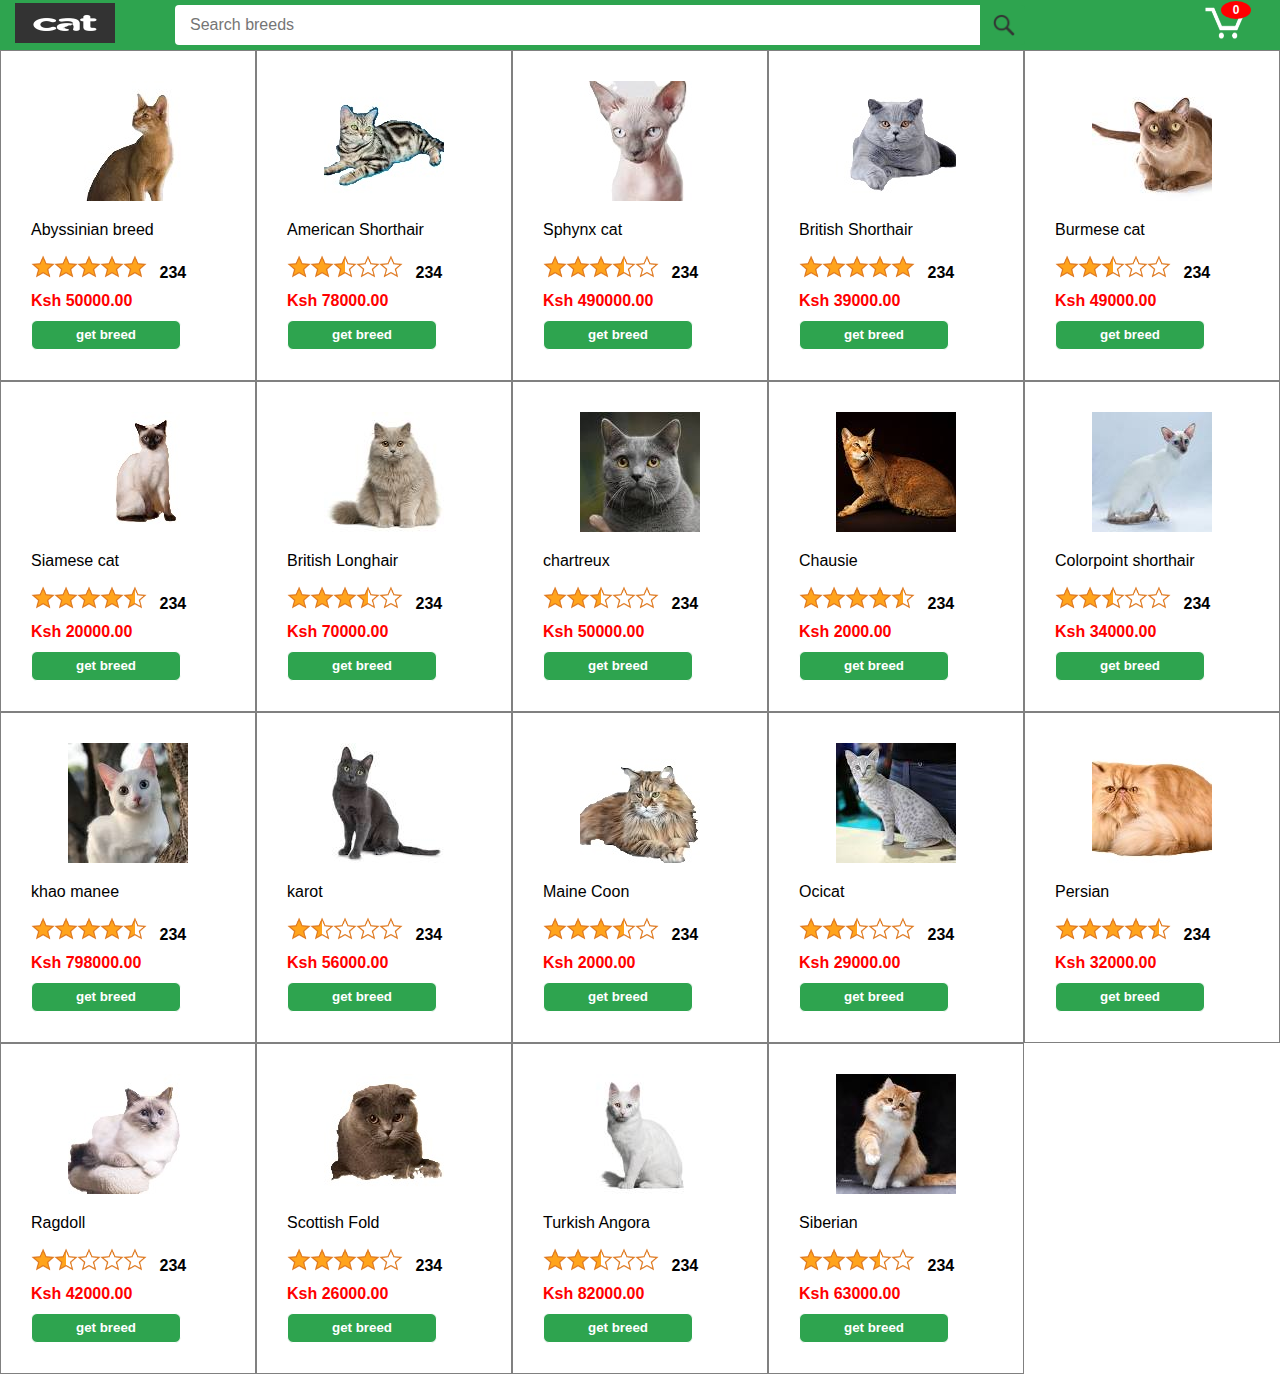
<file: index.html>
<!DOCTYPE html>
<html lang="en">
  <head>
    <meta charset="UTF-8" />
    <meta name="viewport" content="width=device-width, initial-scale=1.0" />
    <title>Cat store</title>
    <link rel="stylesheet" href="styles/cat store-header.css" />
    <link rel="stylesheet" href="styles/home.css" />
    <link rel="icon" type="image/x-icon" href="images/images.jpg" />
  </head>
  <body>
    <nav>
      <div class="left-section">
        <img class="amazon-log" src="images/logo3png.png" alt="" />
      </div>
      <div class="middle-section">
        <input
          class="search-bar js-search"
          placeholder="Search breeds"
          type="text"
        />
        <button class="search-button">
          <img class="search-icon" src="images/search-icon.png" />
        </button>
      </div>
      <div class="right-section">
        <a href="checkout.html">
          <div class="cart-icon">
            <img src="images/cart-icon.png " alt="" />
            <span class="js-cart-quantity-tag">0</span>
          </div>
        </a>
      </div>
    </nav>

    <div class="js-cat-summary cat-summary-grid"></div>
    <script type="module" src="scripts/home.js"></script>
  </body>
</html>
</file>
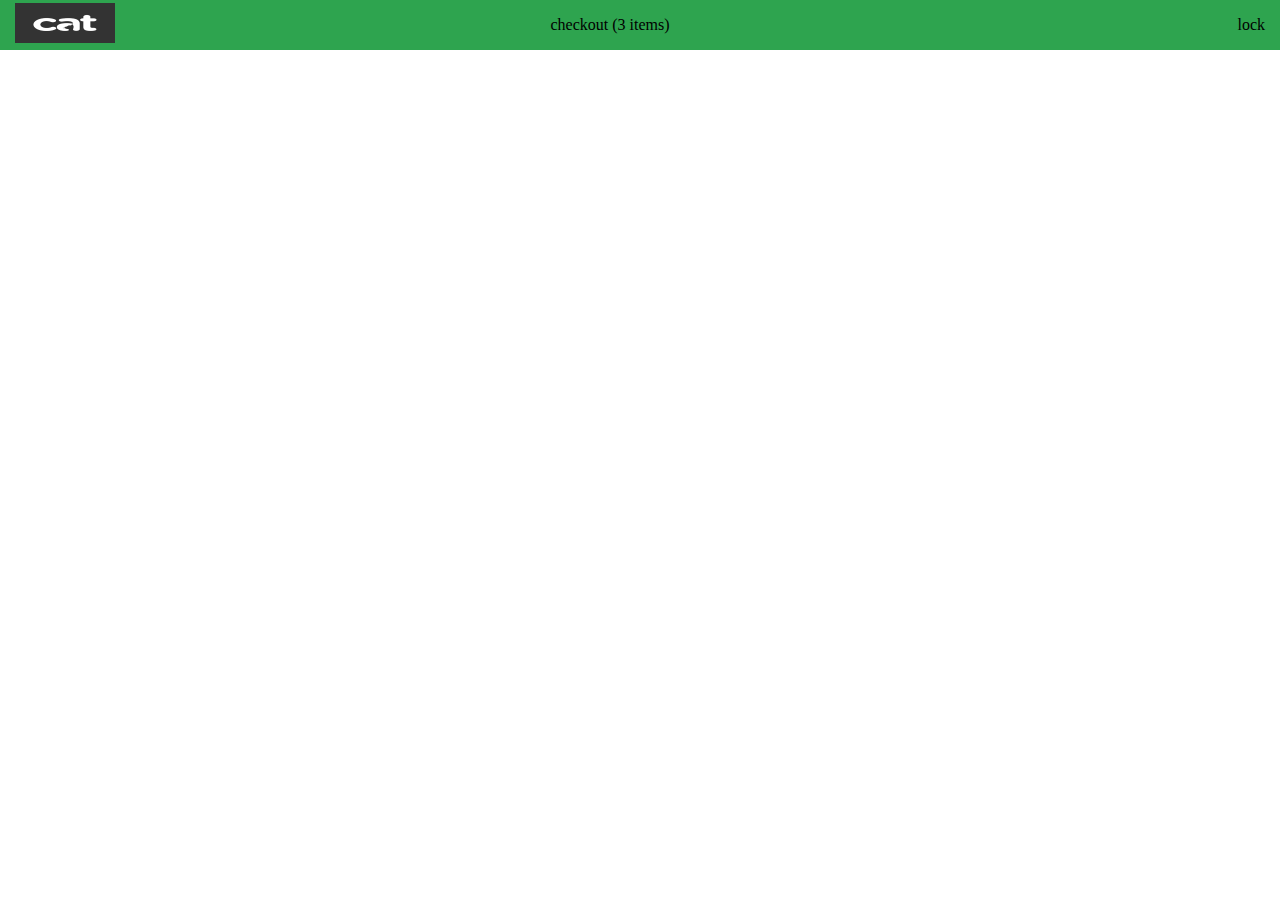
<file: checkout.html>
<!DOCTYPE html>
<html lang="en">
  <head>
    <meta charset="UTF-8" />
    <meta name="viewport" content="width=device-width, initial-scale=1.0" />
    <title>checkout page</title>
    <link rel="stylesheet" href="checkout.css" />
    <link rel="icon" type="image/x-icon" href="images/images.jpg" />
  </head>
  <body>
    <nav>
      <div class="left-section">
        <a href="index.html">
          <img class="amazon-log" src="images/logo3png.png" alt="" />
        </a>
      </div>
      <div class="middle-section">
        <p class="items">checkout (3 items)</p>
      </div>
      <div class="right-section">
        <p>lock</p>
      </div>
    </nav>

    <main>
      <div class="order-summary js-order-summary"></div>

      <div class="js-payment-summary"></div>
      
    </main>
    <script type="module" src="scripts/checkout.js"></script>
  </body>
</html>
</file>
<file: styles/cat store-header.css>
nav {
  display: flex;
  justify-content: space-between;
  background: rgb(46, 164, 79);
  align-items: center;
  padding-left: 15px;
  padding-right: 15px;

  position: fixed;
  top: 0;
  left: 0;
  right: 0;
  height: 50px;
}
.amazon-log {
  width: 100px;
  height: 40px;
}
.download-btn {
  background-color: rgb(46, 164, 79);
  border: 1px solid white;
  border-radius: 6px;
  color: white;
  font-weight: bold;
  width: 80px;
  height: 30px;
  cursor: pointer;
}

@media (max-width: 800px) {
  .left-section {
    width: unset;
  }
}

.middle-section {
  flex: 1;
  max-width: 850px;
  margin-left: 10px;
  margin-right: 10px;
  display: flex;
}

.search-bar {
  flex: 1;
  width: 0;
  font-size: 16px;
  height: 38px;
  padding-left: 15px;
  border: none;
  border-top-left-radius: 4px;
  border-bottom-left-radius: 4px;
  border-top-right-radius: 0;
  border-bottom-right-radius: 0;
}
.search-button {
  background-color: rgb(46, 164, 79);
  border: none;
  width: 45px;
  height: 40px;
  border-top-right-radius: 4px;
  border-bottom-right-radius: 4px;
  flex-shrink: 0;
}

.search-icon {
  height: 22px;
  margin-left: 2px;
  margin-top: 3px;
}
.right-section {
  width: 180px;
  flex-shrink: 0;
  display: flex;
  justify-content: end;
}

.cart-icon {
  position: relative;
  display: inline-block;
  font-size: 18px;
  cursor: pointer;
  margin-right: 20px;
}

.cart-icon {
  position: relative;
  display: inline-block;
  cursor: pointer;
}

.cart-icon img {
  width: 40px; /* adjust as needed */
  height: 32px;
}

.cart-icon .js-cart-quantity-tag {
  position: absolute;
  top: -6px;         /* slightly above icon */
  right: -6px;       /* slightly to the right */
  background-color: red;
  color: white;
  font-size: 12px;
  font-weight: bold;
  padding: 2px 6px;
  border-radius: 50%;
  min-width: 18px;
  text-align: center;
}
</file>
<file: styles/home.css>
body {
  margin: 0;
  font-family: arial;
}

.cat-summary-grid {
  margin-top: 50px;
  width: 100%;
  display: grid;
  grid-template-columns: repeat(8, 1fr);
}

.cat-box {
  display: flex;
  flex-direction: column;
  align-items: center;
  padding: 30px 30px 30px 30px;
  border: 1px solid gray;
}

.breed-btn {
  background-color: rgb(46, 164, 79);
  border: 1px solid white;
  border-radius: 6px;
  color: white;
  font-weight: bold;
  width: 150px;
  height: 30px;
  cursor: pointer;
}

@media (max-width: 2000px) {
  .cat-summary-grid {
    grid-template-columns: repeat(7, 1fr);
  }
}

/* This @media means when the screen width is 1600px or
   less, we will divide the grid into 6 columns. */
@media (max-width: 1600px) {
  .cat-summary-grid {
    grid-template-columns: repeat(6, 1fr);
  }
}

@media (max-width: 1300px) {
  .cat-summary-grid {
    grid-template-columns: repeat(5, 1fr);
  }
}

@media (max-width: 1000px) {
  .cat-summary-grid {
    grid-template-columns: repeat(4, 1fr);
  }
}

@media (max-width: 800px) {
  .cat-summary-grid {
    grid-template-columns: repeat(3, 1fr);
  }
}

@media (max-width: 575px) {
  .cat-summary-grid {
    grid-template-columns: repeat(2, 1fr);
  }
}

@media (max-width: 450px) {
  .cat-summary-grid {
    grid-template-columns: 1fr;
  }
}
.price {
  color: red;
  font-weight: bold;
  padding: 10px 0;
}
.rating {
  width: 90%;
}
.ratio {
  display: flex;
  align-items: baseline;
  width: 80%;
}
.rate {
  font-weight: 600;
}

.cat-info{
  display: flex;
  flex-direction: column;
}
</file>
<file: checkout.css>
* {
  margin: 0;
  padding: 0;
}
nav {
  display: flex;
  justify-content: space-between;
  background: rgb(46, 164, 79);
  align-items: center;
  padding-left: 15px;
  padding-right: 15px;

  position: fixed;
  top: 0;
  left: 0;
  right: 0;
  height: 50px;
}

.left-section {
  width: 120px;
}

@media (max-width: 800px) {
  .left-section {
    width: unset;
  }
}

.amazon-log {
  width: 100px;
  height: 40px;
}

.middle-section {
  flex: 1;
  max-width: 850px;
  margin-left: 10px;
  margin-right: 10px;
  display: flex;
  justify-content: center;
  align-items: center;
}

.right-section {
  width: 180px;
  flex-shrink: 0;
  display: flex;
  justify-content: end;
}

.order-summary{
  max-width: 500px;
  margin-top: 60px;
  display: flex;
}

.order{
  display: flex;
  align-items: center;
  border: 1px solid green;
  border-radius: 7px;
}

.order-details{
  height: 100%;
  display: flex;
  flex-direction: column;
  justify-content: space-around;
  padding-right:10px ;
}

.remove-btn{
  background-color:  rgb(46, 164, 79);
  border: none;
  padding: 10px ;
  color: white;
  border-radius: 6px;
  font-size: 15px;
}
</file>
